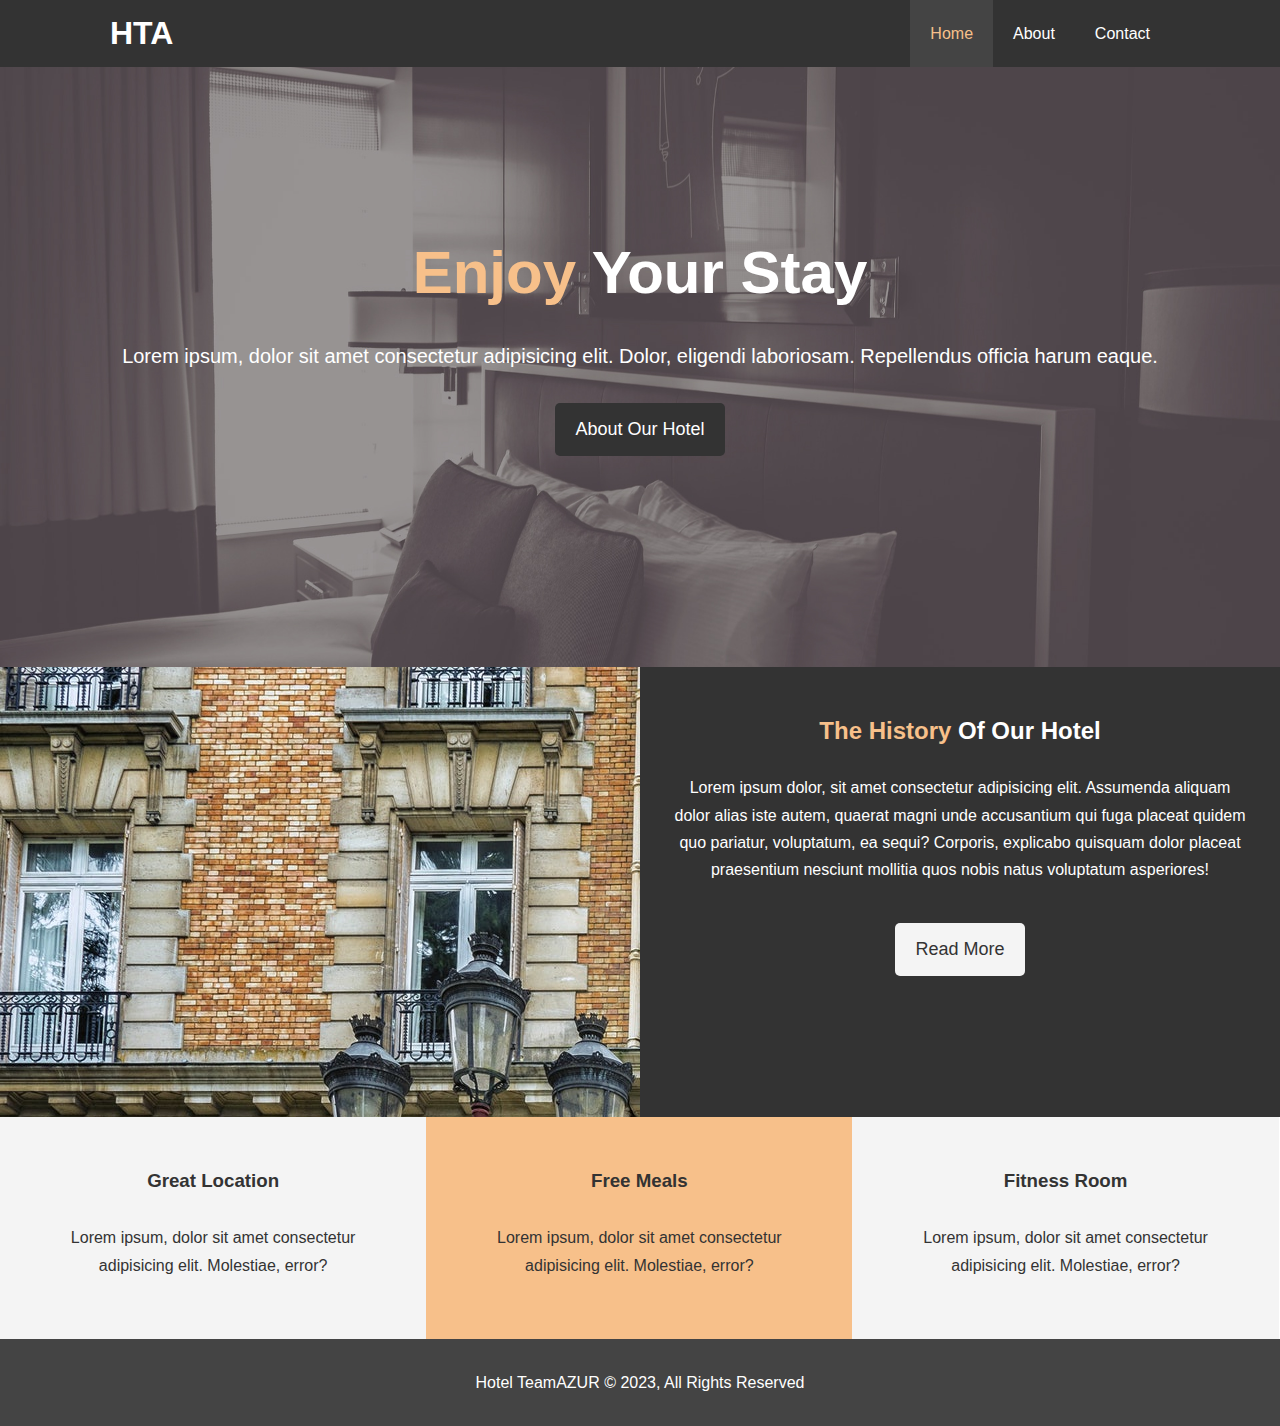
<file: index.html>
<!DOCTYPE html>
<html lang="en">
<head>
    <meta charset="UTF-8">
    <meta http-equiv="X-UA-Compatible" content="IE=edge">
    <meta name="viewport" content="width=device-width, initial-scale=1.0">
    <title>Hotel TeamAZUR | Welcome</title>
    <meta name="description" content="Welcome to the most extraordinary hotel in Manila, Philippines">
    <meta name="keywords" content="hotel, manila hotel, philippines hotel, hotel at home">
    <!-- <script src="https://kit.fontawesome.com/682d4c96bf.js" crossorigin="anonymous"></script> -->
    <link rel="stylesheet" href="https://cdnjs.cloudflare.com/ajax/libs/font-awesome/6.4.0/css/all.min.css" integrity="sha512-iecdLmaskl7CVkqkXNQ/ZH/XLlvWZOJyj7Yy7tcenmpD1ypASozpmT/E0iPtmFIB46ZmdtAc9eNBvH0H/ZpiBw==" crossorigin="anonymous" referrerpolicy="no-referrer" />
    <link rel="stylesheet" href="./css/style.css">
    <link
    rel="stylesheet"
    media="screen and (max-width: 768px)"
    href="css/mobile.css"
  />
</head>
<body>
    <header>
        <nav id="navbar">
            <div class="container">
                <h1 class="logo"><a href="index.html"> HTA</a></h1>
                <ul>
                    <li><a class="current" href="index.html">Home</a></li>
                    <li><a href="about.html">About</a></li>
                    <li><a href="contact.html">Contact</a></li>
                </ul>
            </div>
        </nav>
        <div id="showcase">
            <div class="container">
              <div class="showcase-content">
                <h1><span class="text-primary">Enjoy</span> Your Stay</h1>
                <p class="lead">
                  Lorem ipsum, dolor sit amet consectetur adipisicing elit. Dolor, eligendi laboriosam. Repellendus officia harum eaque.
                </p>
                <a class="btn" href="about.html">About Our Hotel</a>
              </div>
            </div>
          </div>
    </header>
    <section id="home-info" class="bg-dark">
      <div class="info-img"></div>
      <div class="info-content">
        <h2><span class="text-primary"> The History </span>Of Our Hotel</h2>
        <p>Lorem ipsum dolor, sit amet consectetur adipisicing elit. Assumenda aliquam dolor alias iste autem, quaerat magni unde accusantium qui fuga placeat quidem quo pariatur, voluptatum, ea sequi? Corporis, explicabo quisquam dolor placeat praesentium nesciunt mollitia quos nobis natus voluptatum asperiores!</p>
        <a href="about.html" class="btn btn-light">Read More</a>
      </div>
    </section>

    <section id="features">
      <div class="box bg-light">
        <i class="fa-solid fa-hotel fa-3x"></i><h3>Great Location</h3>
        <p>Lorem ipsum, dolor sit amet consectetur adipisicing elit. Molestiae, error?</p>
      </div>
      <div class="box bg-primary">
        <i class="fa-solid fa-utensils fa-3x"></i><h3>Free Meals</h3>
        <p>Lorem ipsum, dolor sit amet consectetur adipisicing elit. Molestiae, error?</p></div>
      <div class="box bg-light">
        <i class="fa-solid fa-dumbbell fa-3x"></i><h3>Fitness Room</h3>
        <p>Lorem ipsum, dolor sit amet consectetur adipisicing elit. Molestiae, error?</p></div>
    </section>

    <div class="clr"></div>
    <footer id="main-footer">
      <p>Hotel TeamAZUR &copy; 2023, All Rights Reserved</p>
    </footer>
</body>
</html>
</file>
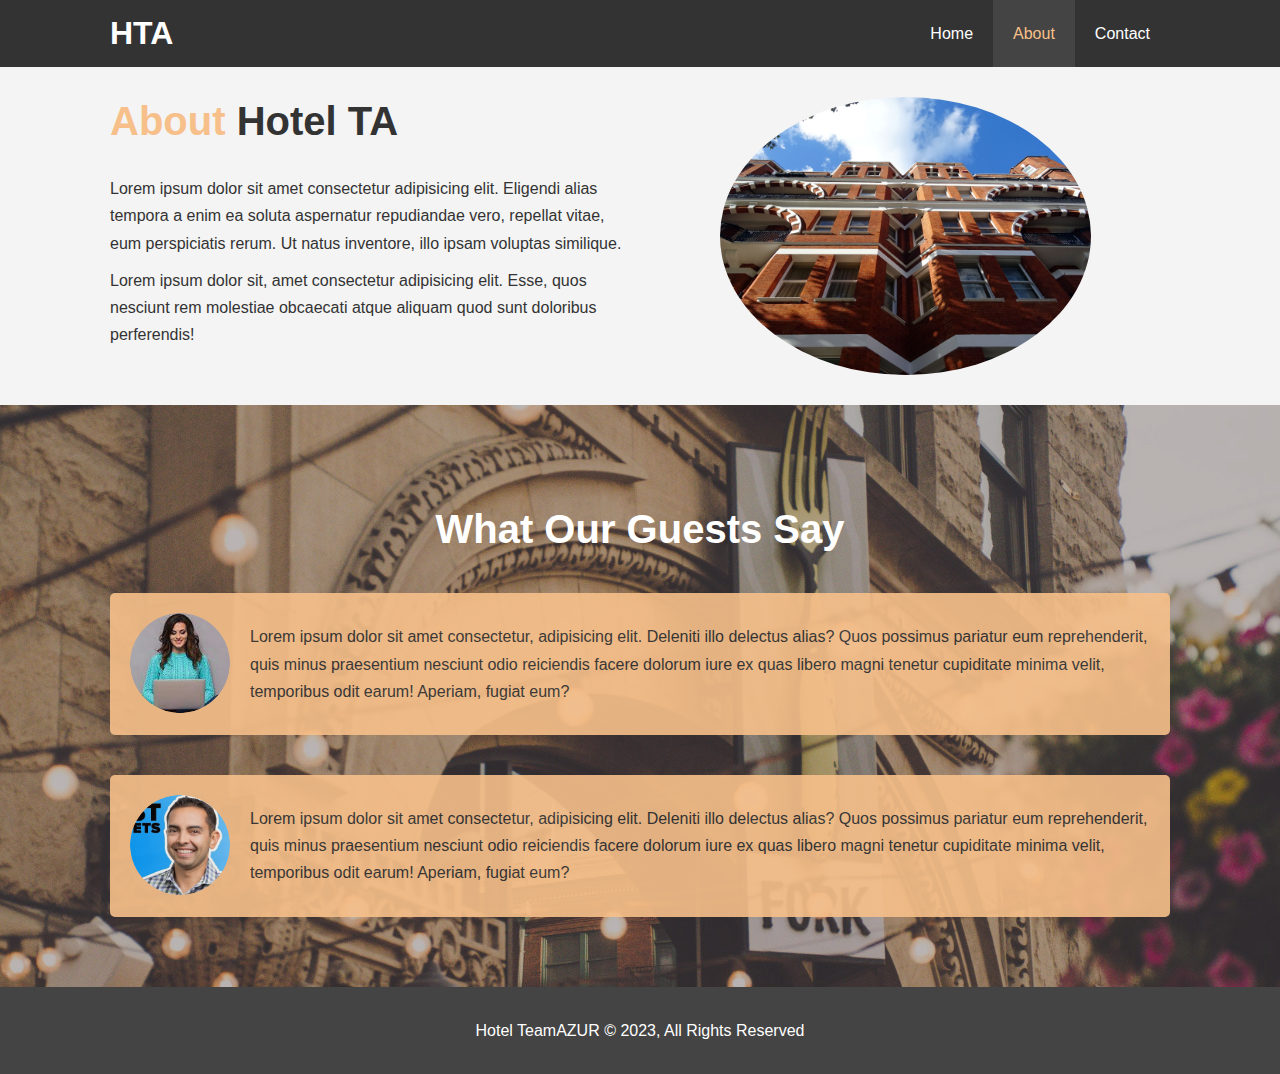
<file: about.html>
<!DOCTYPE html>
<html lang="en">
<head>
    <meta charset="UTF-8">
    <meta http-equiv="X-UA-Compatible" content="IE=edge">
    <meta name="viewport" content="width=device-width, initial-scale=1.0">
    <title>Hotel TeamAZUR | About</title>
    <meta name="description" content="About the most extraordinary hotel in Manila, Philippines">
    <meta name="keywords" content="hotel, manila hotel, philippines hotel, hotel at home">
    <!-- <script src="https://kit.fontawesome.com/682d4c96bf.js" crossorigin="anonymous"></script> -->
    <link rel="stylesheet" href="https://cdnjs.cloudflare.com/ajax/libs/font-awesome/6.4.0/css/all.min.css" integrity="sha512-iecdLmaskl7CVkqkXNQ/ZH/XLlvWZOJyj7Yy7tcenmpD1ypASozpmT/E0iPtmFIB46ZmdtAc9eNBvH0H/ZpiBw==" crossorigin="anonymous" referrerpolicy="no-referrer" />
    <link rel="stylesheet" href="./css/style.css">
    <link
    rel="stylesheet"
    media="screen and (max-width: 768px)"
    href="css/mobile.css"
  />
</head>
<body>
    <header>
        <nav id="navbar">
            <div class="container">
                <h1 class="logo"><a href="index.html"> HTA</a></h1>
                <ul>
                    <li><a href="index.html">Home</a></li>
                    <li><a class="current"  href="about.html">About</a></li>
                    <li><a href="contact.html">Contact</a></li>
                </ul>
            </div>
        </nav>
    </header>
   
    <section id="about-info" class="bg-light py-3">
        <div class="container">
            <div class="info-left">
                <h1 class="l-heading"><span class="text-primary"> About </span> Hotel TA </h1>
                <p>Lorem ipsum dolor sit amet consectetur adipisicing elit. Eligendi alias tempora a enim ea soluta aspernatur repudiandae vero, repellat vitae, eum perspiciatis rerum. Ut natus inventore, illo ipsam voluptas similique.</p>
                <p>Lorem ipsum dolor sit, amet consectetur adipisicing elit. Esse, quos nesciunt rem molestiae obcaecati atque aliquam quod sunt doloribus perferendis!</p>
            </div>
            <div class="info-right">
                <img src="./img/photo-2.jpg" alt="Hotel">
            </div>
        </div>
    </section>
    <div class="clr"></div>

    <section id="testimonials" class="py-3">
        <div class="container">
            <h2 class="l-heading">What Our Guests Say</h2>
                <div class="testimonial bg-primary">
                    <img src="./img/person-1.png" alt="catrice">
                    <p>Lorem ipsum dolor sit amet consectetur, adipisicing elit. Deleniti illo delectus alias? Quos possimus pariatur eum reprehenderit, quis minus praesentium nesciunt odio reiciendis facere dolorum iure ex quas libero magni tenetur cupiditate minima velit, temporibus odit earum! Aperiam, fugiat eum?</p>
                </div>

                <div class="testimonial bg-primary">
                    <img src="./img/person-2.png" alt="catrice">
                    <p>Lorem ipsum dolor sit amet consectetur, adipisicing elit. Deleniti illo delectus alias? Quos possimus pariatur eum reprehenderit, quis minus praesentium nesciunt odio reiciendis facere dolorum iure ex quas libero magni tenetur cupiditate minima velit, temporibus odit earum! Aperiam, fugiat eum?</p>
                </div>

        </div>
    </section>


    <div class="clr"></div>
    <footer id="main-footer">
      <p>Hotel TeamAZUR &copy; 2023, All Rights Reserved</p>
    </footer>
</body>
</html>
</file>
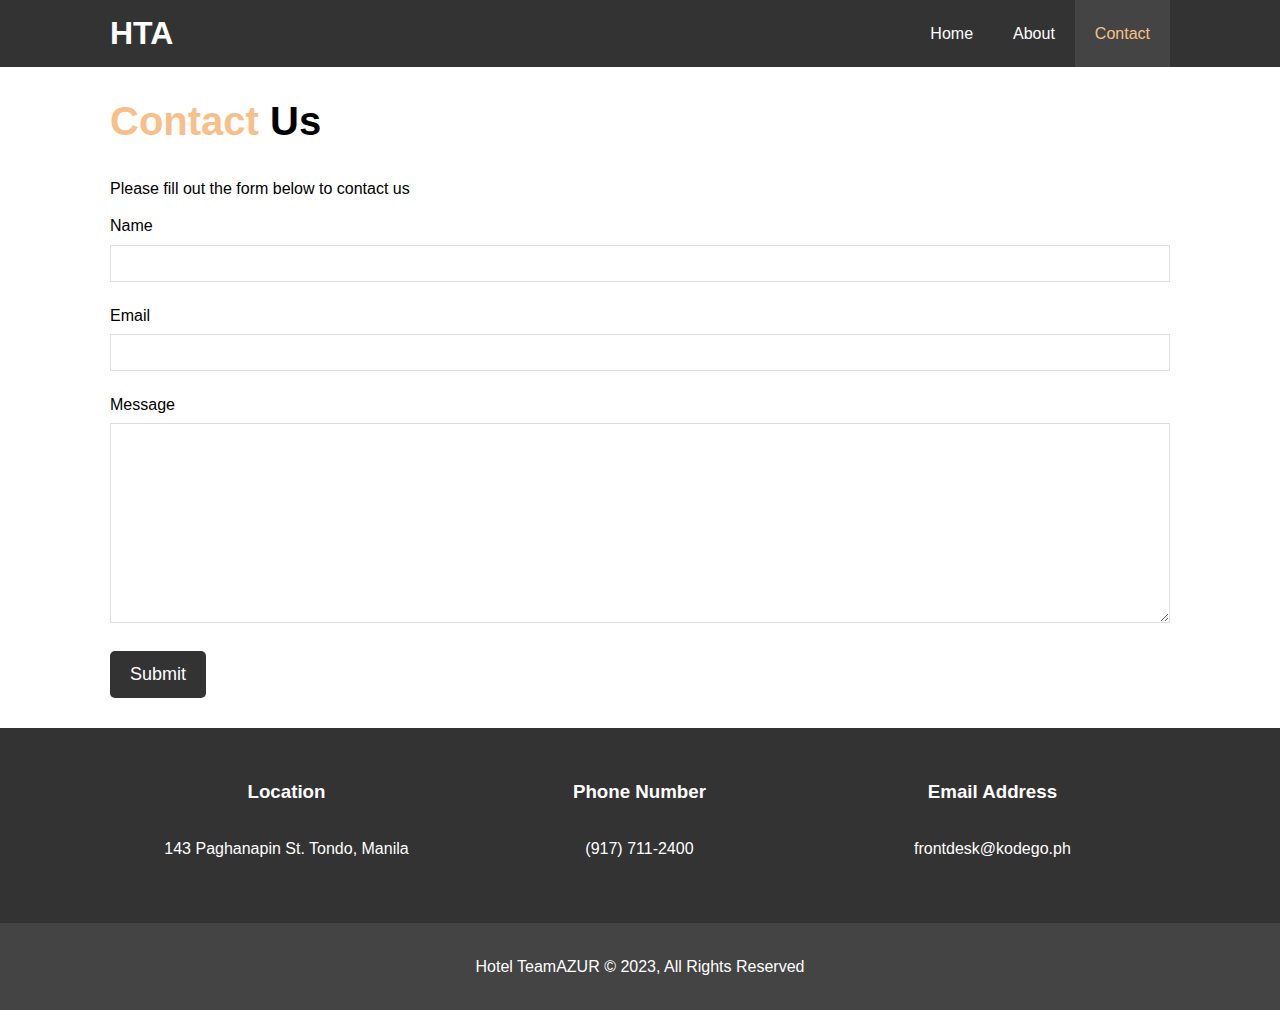
<file: contact.html>
<!DOCTYPE html>
<html lang="en">
<head>
    <meta charset="UTF-8">
    <meta http-equiv="X-UA-Compatible" content="IE=edge">
    <meta name="viewport" content="width=device-width, initial-scale=1.0">
    <title>Hotel TeamAZUR | Contact</title>
    <meta name="description" content="Contact the most extraordinary hotel in Manila, Philippines">
    <meta name="keywords" content="hotel, manila hotel, philippines hotel, hotel at home">
    <!-- <script src="https://kit.fontawesome.com/682d4c96bf.js" crossorigin="anonymous"></script> -->
    <link rel="stylesheet" href="https://cdnjs.cloudflare.com/ajax/libs/font-awesome/6.4.0/css/all.min.css" integrity="sha512-iecdLmaskl7CVkqkXNQ/ZH/XLlvWZOJyj7Yy7tcenmpD1ypASozpmT/E0iPtmFIB46ZmdtAc9eNBvH0H/ZpiBw==" crossorigin="anonymous" referrerpolicy="no-referrer" />
    <link rel="stylesheet" href="./css/style.css">
    <link
    rel="stylesheet"
    media="screen and (max-width: 768px)"
    href="css/mobile.css"
  />
</head>
<body>
    <header>
        <nav id="navbar">
            <div class="container">
                <h1 class="logo"><a href="index.html"> HTA</a></h1>
                <ul>
                    <li><a href="index.html">Home</a></li>
                    <li><a href="about.html">About</a></li>
                    <li><a class="current" href="contact.html">Contact</a></li>
                </ul>
            </div>
        </nav>     
    </header>

    <section id="contact-form" class="py-3">
        <div class="container">
            <h1 class="l-heading"><span class="text-primary">Contact </span>Us</h1>
            <p>Please fill out the form below to contact us</p>
            <form action="process.php">
                <div class="form-group">
                    <label for="name">Name</label>
                    <input type="text" name="name" id="name">
                </div>

                <div class="form-group">
                    <label for="email">Email</label>
                    <input type="email" name="email" id="email">
                </div>

                <div class="form-group">
                    <label for="message">Message</label>
                    <textarea name="message" id="message"></textarea>
                </div>
                <button type="submit" class="btn">Submit</button>
            </form>
        </div>
    </section>
    
   <section id="contact-info" class="bg-dark">
        <div class="container">
            <div class="box">
                <i class="fa-solid fa-hotel fa-3x"></i><h3>Location</h3>
                <p>143 Paghanapin St. Tondo, Manila</p>
              </div>
              <div class="box">
                <i class="fa-solid fa-phone fa-3x"></i><h3>Phone Number</h3>
                <p>(917) 711-2400</p></div>
              <div class="box">
                <i class="fa-solid fa-envelope fa-3x"></i><h3>Email Address</h3>
                <p>frontdesk@kodego.ph</p></div>
        </div>
   </section>




    <div class="clr"></div>
    <footer id="main-footer">
      <p>Hotel TeamAZUR &copy; 2023, All Rights Reserved</p>
    </footer>
</body>
</html>
</file>
<file: css/mobile.css>
#navbar .logo {
    float: none;
    text-align: center;
  }
  
  #navbar ul, #navbar ul li {
    float: none;
  }
  
  #navbar ul li a {
    padding: 5px;
    border-bottom: #444 dotted 1px;
  }
  
  /* Showcase */
  #showcase {
    height: 100%;
  }
  
  #showcase .showcase-content {
    padding-top: 70px;
    padding-bottom: 30px;
  }
  
  /* Home Info */
  #home-info {
    height: 550px;
  }
  
  #home-info .info-img {
    display: none;
  }
  
  #home-info .info-content {
    float: none;
    width: 100%;
  }
  
  /* Boxes */
  .box {
    float: none;
    width: 100%;
  }
  
  /* About */
  #about-info .info-right, #about-info .info-left {
    float: none;
    width: 100%;
  }
  
  #about-info .info-right {
    margin-top: 30px;
  }
  
  .l-heading {
    text-align: center;
  }
  
  /* Contact */
  #contact-info .box {
    border-bottom: #444 dotted 1px;
  }
</file>
<file: css/style.css>
/* Reset */
* {
    margin: 0;
    padding:0;
    box-sizing: border-box;
  }
  
  /* Main Styling */
  html,body {
    font-family: 'Segoe UI', Tahoma, Geneva, Verdana, sans-serif;
    line-height: 1.7em;
  }
  
  a {
    color: #333;
    text-decoration: none;
  }
  
  h1, h2, h3 {
    padding-bottom: 20px;
  }
  
  p {
    margin: 10px 0;
  }
  
  /* Utility Classes */
  .container {
    margin: auto;
    max-width: 1100px;
    overflow: auto;
    padding: 0 20px;
  }
  
  .text-primary {
    color: #f7c08a;
  }
  
  .lead {
    font-size: 20px;
  }
  
  .btn {
    display: inline-block;
    font-size: 18px;
    color: #fff;
    background: #333;
    padding: 13px 20px;
    border: none;
    cursor: pointer;
    border-radius: 5px;
  }
  
  .btn:hover {
    background: #f7c08a;
    color: #333;
  }
  
  .btn-light {
    background: #f4f4f4;
    color: #333;
  }
  
  .bg-dark {
    background: #333;
    color: #fff;
  }
  
  .bg-light {
    background: #f4f4f4;
    color: #333;
  }
  
  .bg-primary {
    background: #f7c08a;
    color: #333;
  }
  
  .clr {
    clear: both;
  }
  
  .l-heading {
    font-size: 40px;
    line-height: 1.2;
  }
  
  /* Padding */
  .py-1 { padding: 10px 0; }
  .py-2 { padding: 20px 0; }
  .py-3 { padding: 30px 0; }
  
  /* Navbar */
  #navbar {
    background: #333;
    color: #fff;
    overflow: auto;
  }
  
  #navbar a {
    color: #fff;
  }
  
  #navbar .logo {
    float: left;
    padding-top: 20px;
  }
  
  #navbar ul {
    list-style: none;
    float: right;
  }
  
  #navbar ul li {
    float: left;
  }
  
  #navbar ul li a {
    display: block;
    padding: 20px;
    text-align: center;
  }
  
  #navbar ul li a:hover, 
  #navbar ul li a.current {
    background: #444;
    color: #f7c08a;
  }
  
  /* Showcase */
  #showcase {
    background: url('../img/showcase.jpg') no-repeat center center/cover;
    height: 600px;
  }
  
  #showcase .showcase-content {
    color: #fff;
    text-align: center;
    padding-top: 170px;
  }
  
  #showcase .showcase-content h1 {
    font-size: 60px;
    line-height: 1.2em;
  }
  
  #showcase .showcase-content p {
    padding-bottom: 20px;
    line-height: 1.7em;
  }
  
  /* Home Info */
  #home-info {
    height: 450px;
  }
  
  #home-info .info-img {
    float: left;
    width: 50%;
    background: url('../img/photo-1.jpg') no-repeat;
    min-height: 100%;
  }
  
  #home-info .info-content {
    float: right;
    width: 50%;
    height: 100%;
    text-align: center;
    padding: 50px 30px;
    overflow: hidden;
  }
  
  #home-info .info-content p {
    padding-bottom: 30px;
  }
  
  /* Features */
  .box {
    float: left;
    width: 33.3%;
    padding: 50px;
    text-align:center;
  }
  
  .box i {
    margin-bottom: 10px;
  }
  
  /* About Info */
  #about-info .info-right {
    float: right;
    width: 50%;
    min-height: 100%;
  }
  
  #about-info .info-right img {
    display: block;
    margin: auto;
    width: 70%;
    border-radius: 50%;
  }
  
  #about-info .info-left {
    float: left;
    width: 50%;
    min-height: 100%;
  }
  
  /* Testimonials */
  #testimonials {
    height: 100%;
    background: url('../img/test-bg.jpg') no-repeat center center/cover;
    padding-top: 100px;
  }
  
  #testimonials h2 {
    color: #fff;
    text-align: center;
    padding-bottom: 40px;
  }
  
  #testimonials .testimonial {
    padding: 20px;
    margin-bottom: 40px;
    border-radius: 5px;
    opacity: 0.9;
  }
  
  #testimonials .testimonial img {
    width: 100px;
    float: left;
    margin-right: 20px;
    border-radius: 50%;
  }
  
  /* Contact Form */
  #contact-form .form-group {
    margin-bottom: 20px;
  }
  
  #contact-form label {
    display: block;
    margin-bottom: 5px;
  }
  
  #contact-form input, 
  #contact-form textarea {
    width: 100%;
    padding: 10px;
    border: 1px #ddd solid;
  }
  
  #contact-form textarea {
    height: 200px;
  }
  
  #contact-form input:focus, 
  #contact-form textarea:focus {
    outline: none;
    border-color: #f7c08a;
  }
  
  /* Footer */
  #main-footer {
    text-align: center;
    background: #444;
    color: #fff;
    padding: 20px;
  }
</file>
